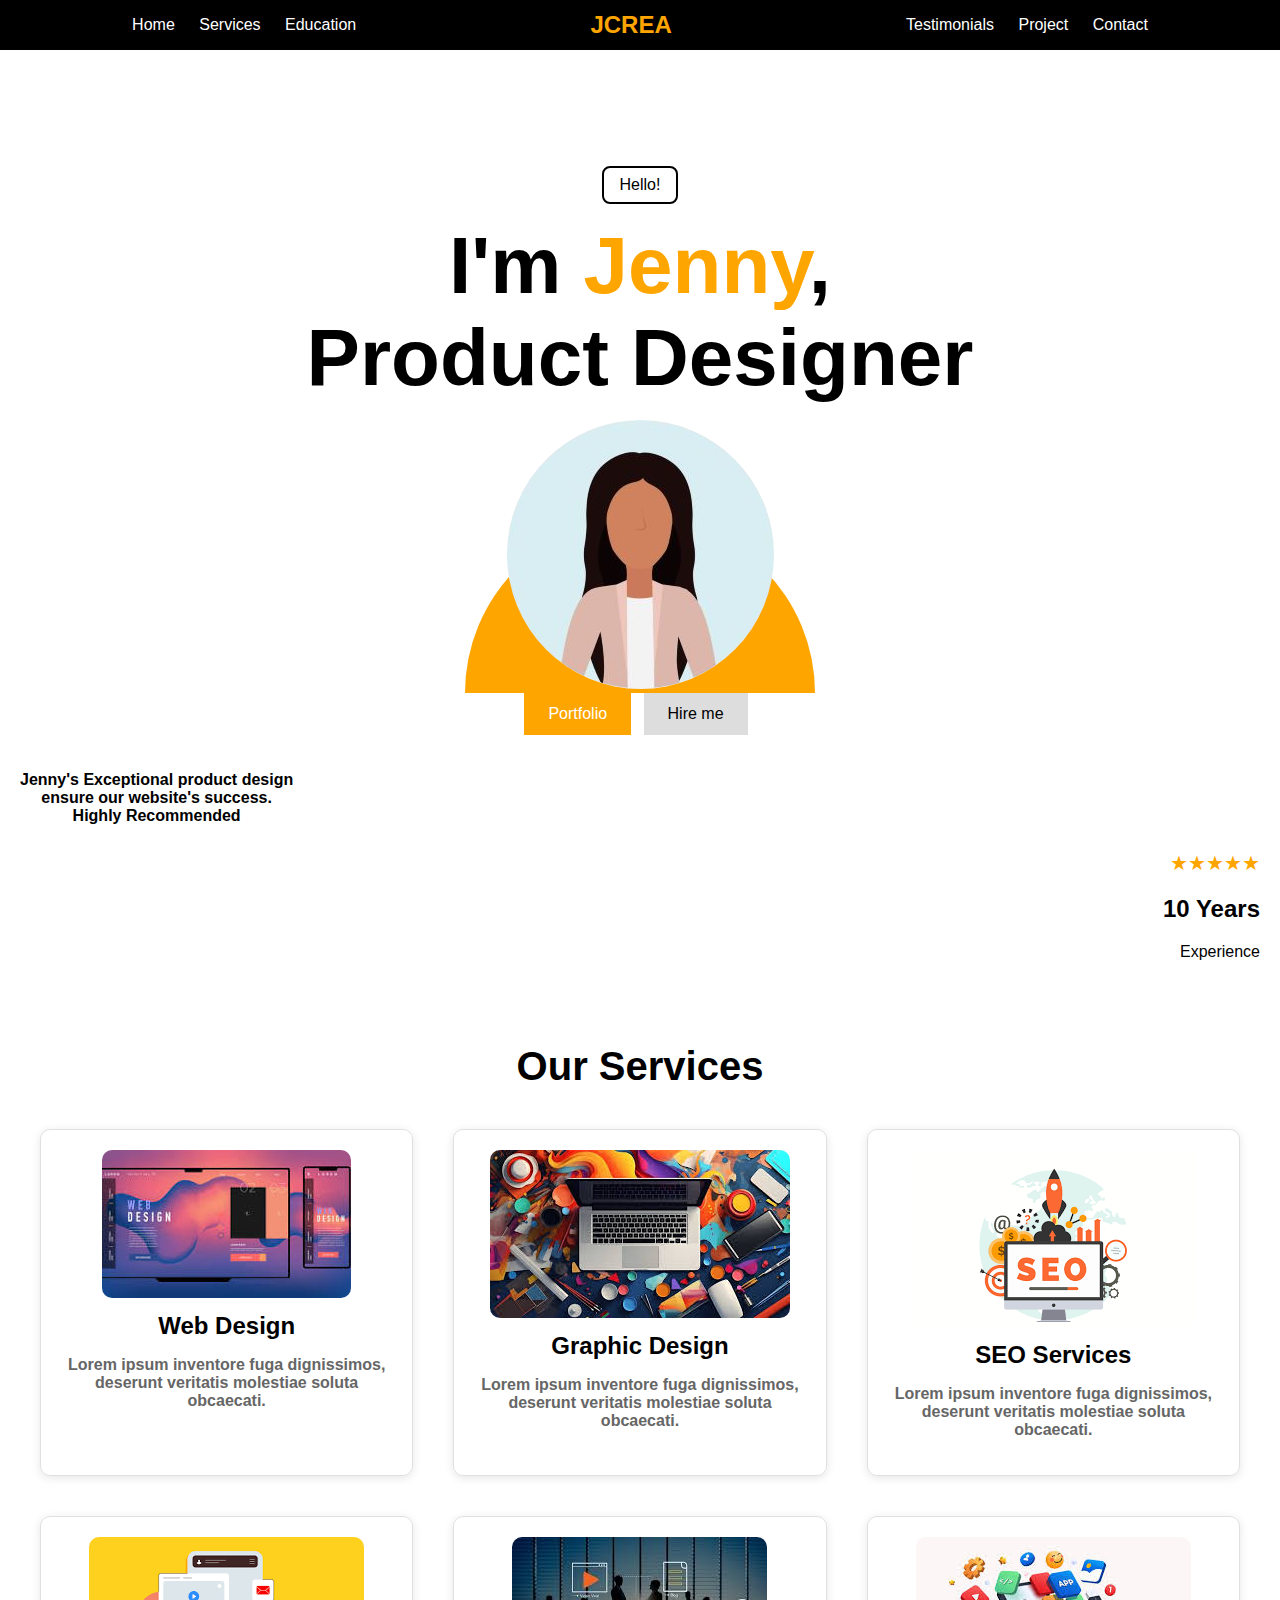
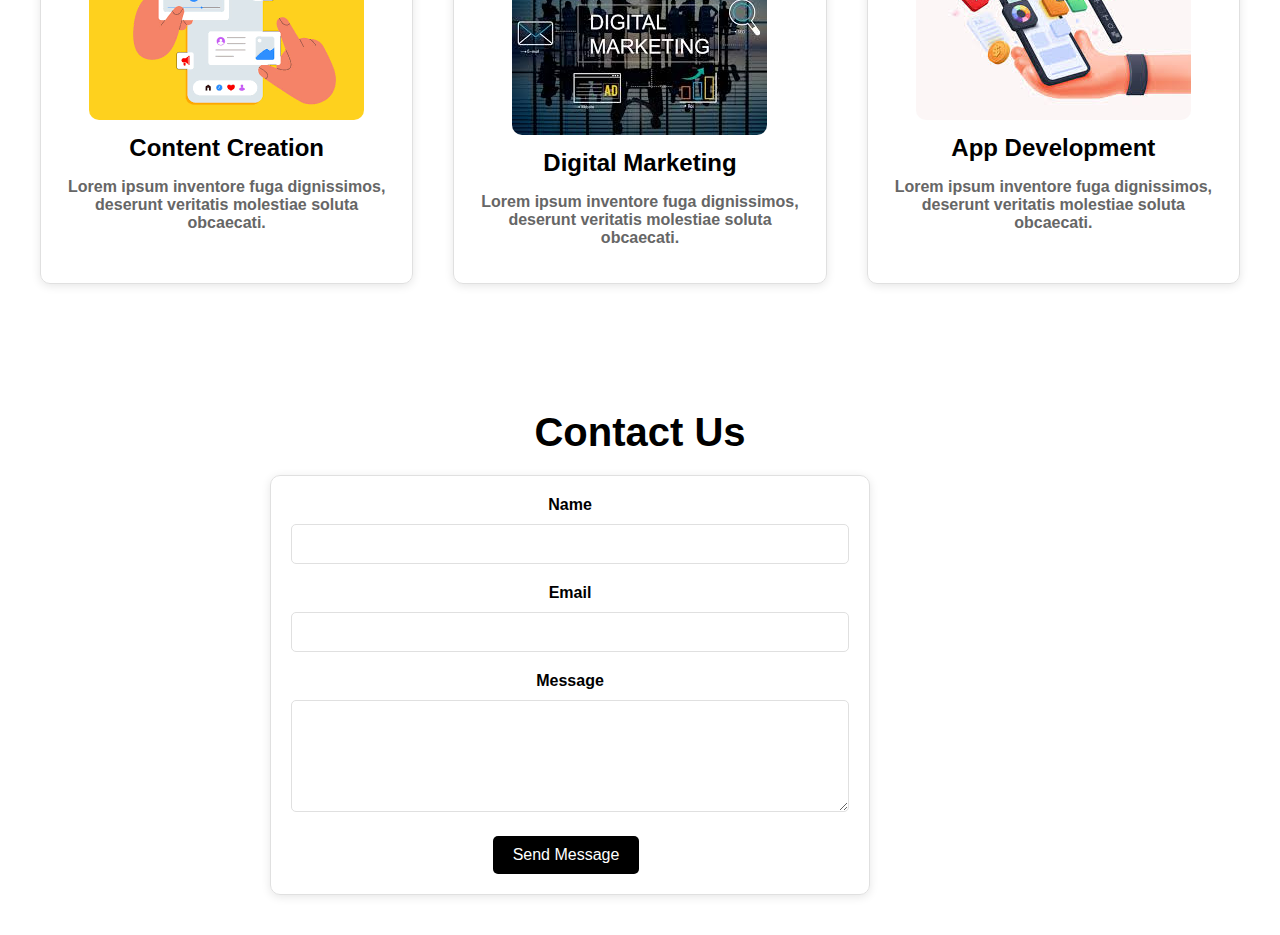
<file: index.html>
<!DOCTYPE html>
<html lang="en">
<head>
    <meta charset="UTF-8">
    <meta name="viewport" content="width=device-width, initial-scale=1.0">
    <link rel="stylesheet" href="https://cdnjs.cloudflare.com/ajax/libs/font-awesome/6.5.2/css/all.min.css" integrity="sha512-SnH5WK+bZxgPHs44uWIX+LLJAJ9/2PkPKZ5QiAj6Ta86w+fsb2TkcmfRyVX3pBnMFcV7oQPJkl9QevSCWr3W6A==" 
    crossorigin="anonymous" referrerpolicy="no-referrer" />
    <title>Landing page</title>
    <link rel="stylesheet" href="assets/style.css">
</head>
<body>
    <header>
        <nav class="navbar">
            <div class="left-menu">
                <a href="#home" class="active">Home</a>
                <a href="#Services">Services</a>
                <a href="Education.html">Education</a>
            </div>
            <div class="logo">JCREA</div>
            <div class="right-menu">
                <a href="Testinomials.html">Testimonials</a>
                <a href="Project.html">Project</a>
                <a href="#Contact">Contact</a>
            </div>
        </nav>
        </header>
        <section class="home" id="home">
            <div class="home-content">
                <div class="hello-button">Hello!</div>
                <h1 style="font-size:80px; margin:0px;">I'm <span>Jenny</span>,<br>Product Designer</h1>
            <div class="photo">
                <div class="semi-circle"></div>
                <img src="assets/Images/profile-pic.jpg" alt="Jenny's photo">
            </div>
            <div class="buttons">
                <button class="portfolio">Portfolio</button>
                <button class="hire-me">Hire me</button>
            </div>
                <div style="display:flex; justify-content:left; padding:20px 0px 10px 0px">
                <p><b>Jenny's Exceptional product design<br> ensure our website's success.<br>
                     Highly Recommended</b></p>
                </div>
                <div class="experience">
                    <span class="stars">★★★★★</span><br>
                    <h2><b>10 Years</b><br></h2><p>Experience</p>
                </div>
            </div></section>
            <section class="content" id="Services">
                <h1>Our Services </h1>
                <div class="services">
                    <div class="service">
                        <img src="assets/Images/webdesign.jpeg" alt="Service 1">
                        <h2>Web Design</h2>
                        <p><b>Lorem ipsum inventore fuga dignissimos, deserunt veritatis molestiae soluta obcaecati.</b></p>
                    </div>
                    <div class="service">
                        <img src="assets/Images/graphicdesign.jpeg" alt="Service 2">
                        <h2>Graphic Design</h2>
                        <p><b>Lorem ipsum inventore fuga dignissimos, deserunt veritatis molestiae soluta obcaecati.</b></p>
                    </div>
                    <div class="service">
                        <img src="assets/Images/seo.png" alt="Service 3">
                        <h2>SEO Services</h2>
                        <p><b>Lorem ipsum inventore fuga dignissimos, deserunt veritatis molestiae soluta obcaecati.</b></p>
                    </div>
                    <div class="service">
                        <img src="assets/Images/contentcreation.png" alt="Service 4">
                        <h2>Content Creation</h2>
                        <p><b>Lorem ipsum inventore fuga dignissimos, deserunt veritatis molestiae soluta obcaecati.</b></p>
                    </div>
                    <div class="service">
                        <img src="assets/Images/dg.jpeg" alt="Service 5">
                        <h2>Digital Marketing</h2>
                        <p><b>Lorem ipsum inventore fuga dignissimos, deserunt veritatis molestiae soluta obcaecati.</b></p>
                    </div>
                    <div class="service">
                        <img src="assets/Images/appdev.jpeg" alt="Service 6">
                        <h2>App Development</h2>
                        <p><b>Lorem ipsum inventore fuga dignissimos, deserunt veritatis molestiae soluta obcaecati.</b></p>
                    </div>
                </div>
            </section>
            <section class="content" id="Contact">
                <h1>Contact Us</h1>
                <form class="contact-form">
                    <label for="name">Name</label>
                    <input type="text" id="name" name="name" required>
                    <label for="email">Email</label>
                    <input type="email" id="email" name="email" required>
                    <label for="message">Message</label>
                    <textarea id="message" name="message" rows="5" required></textarea>
                    <button type="submit">Send Message</button>
                </form>
            </section>
    </body>
    </html>
</file>
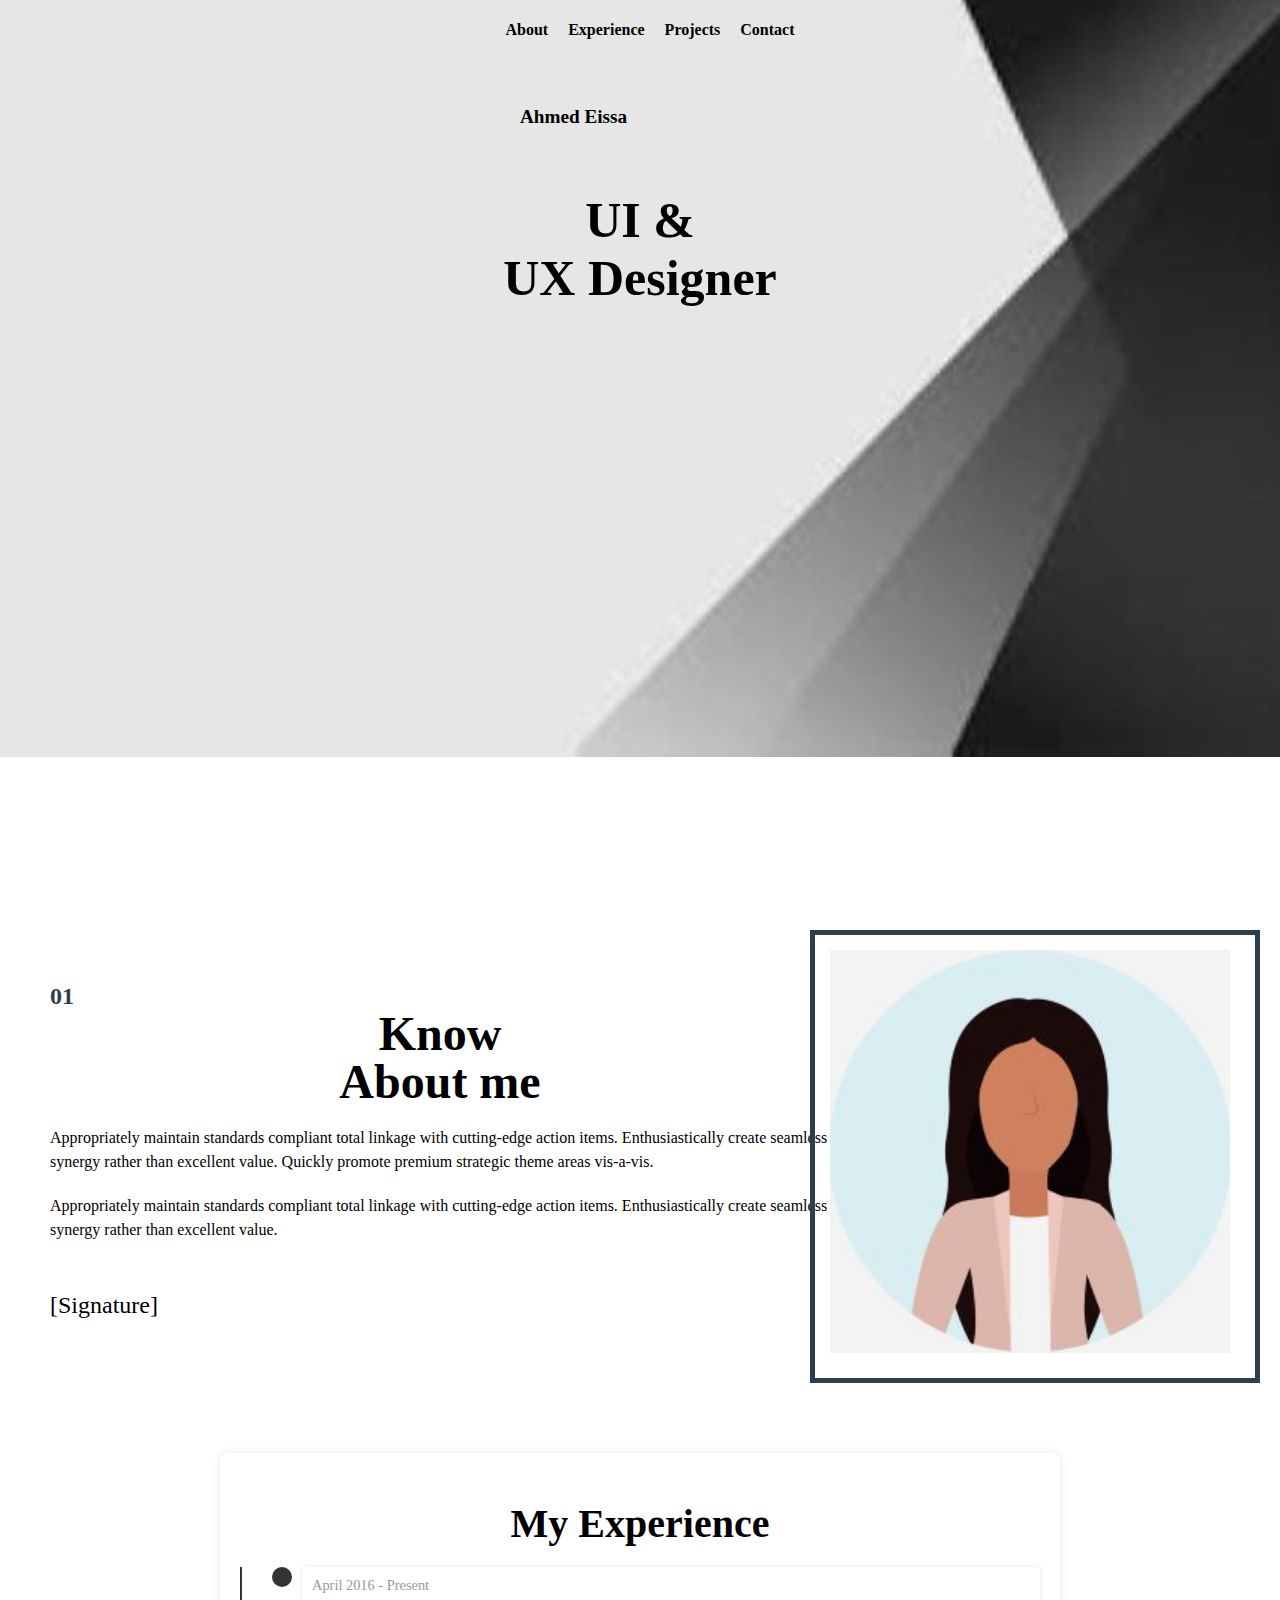
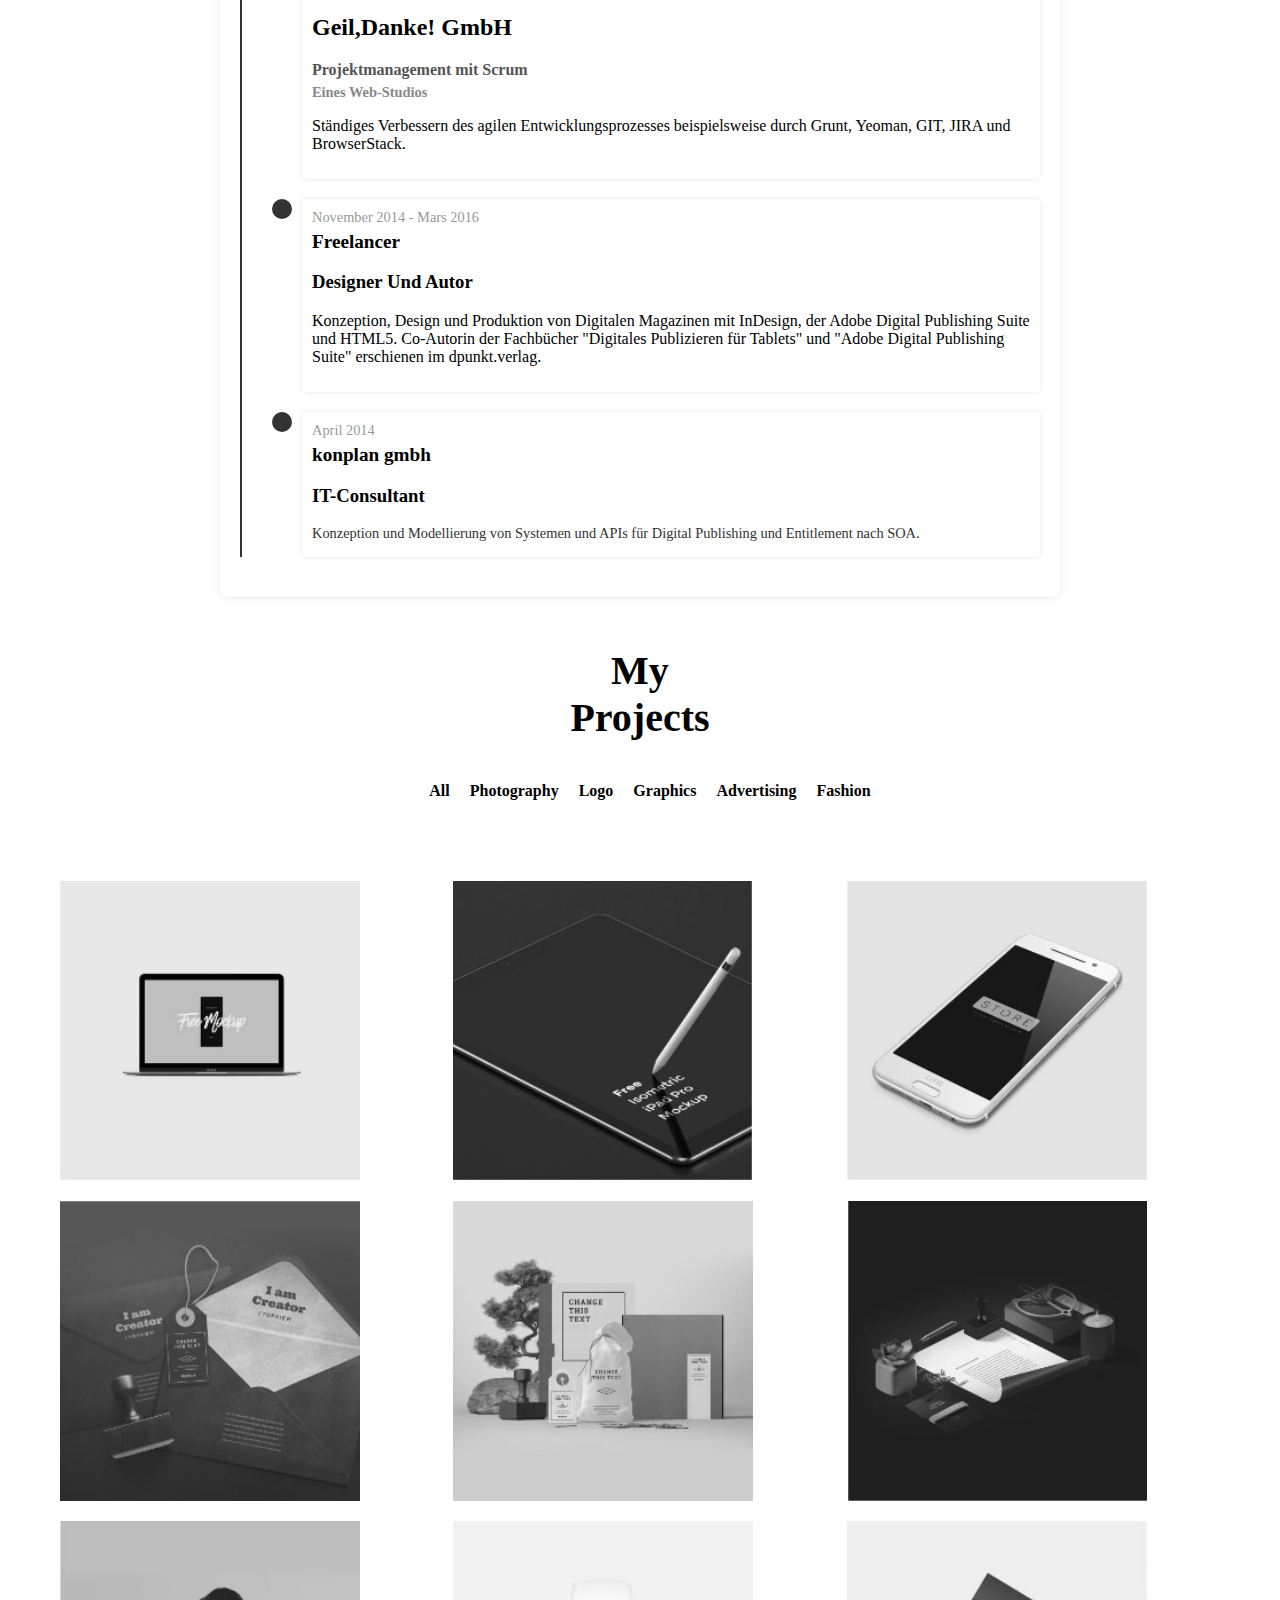
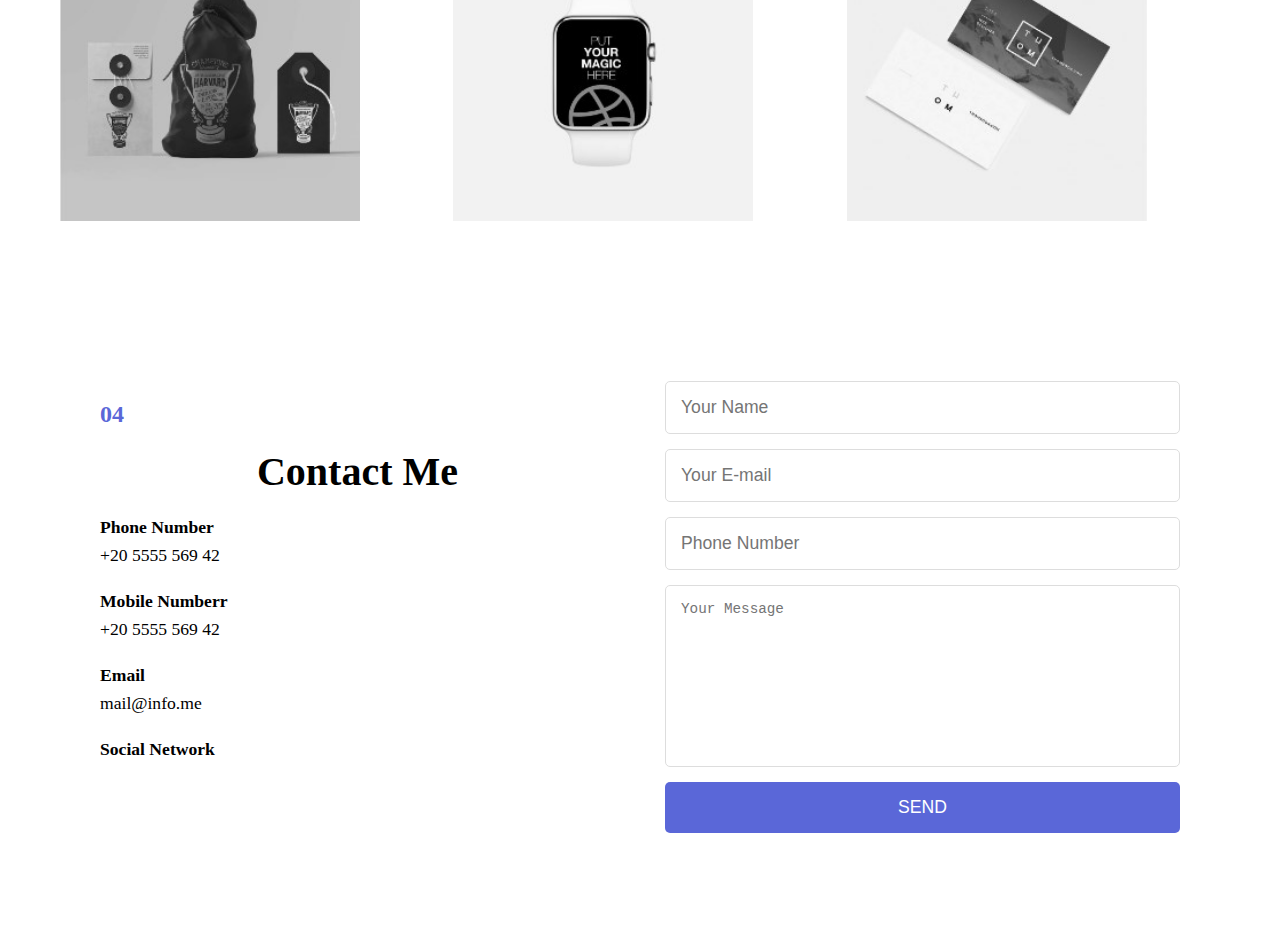
<file: website.html>
<!DOCTYPE html>
<html>
    <head>
        <meta name="viewport" content="width=device-width" initial-scale="1.0">
        <link rel="stylesheet" href="https://cdnjs.cloudflare.com/ajax/libs/font-awesome/6.5.2/css/all.min.css"
        integrity="sha512-SnH5WK+bZxgPHs44uWIX+LLJAJ9/2PkPKZ5QiAj6Ta86w+fsb2TkcmfRyVX3pBnMFcV7oQPJkl9QevSCWr3W6A==" 
        crossorigin="anonymous" referrerpolicy="no-referrer" />
        <link rel="preconnect" href="https://fonts.googleapis.com">
        <link rel="preconnect" href="https://fonts.gstatic.com" crossorigin>
        <link href="https://fonts.googleapis.com/css2?family=Dancing+Script:wght@400
        ..700&display=swap" rel="stylesheet">
       <link rel="stylesheet"
        href="https://cdnjs.cloudflare.com/ajax/libs/animate.css/4.1.1/animate.min.css">
        <title>Resume</title>
    <style>
        body {
            margin: 0;
            padding: 0;
            overflow-x: hidden; 
        }
        header {
            background-image: url(assets/Images/bgR.jpg);
            background-repeat: no-repeat;
            width: auto;
            height: 100vh;
        }
        .navbar, .project-nav {
            width: 100%;
            height: 50px;
            display: flex;
            justify-content: center;
            align-items: center;
            color: black;
            padding: 5px 10px;
        }
        .navbar a, .project-nav a {
            text-decoration: none;
            color: black;
            padding: 5px 10px;
            font-family: "Bona Nova SC", serif;
            font-weight: 400;
            font-style: normal;
        }
        .project-nav a:hover{
            color:#5A67D8;
        }
        header h1 {
            font-family: 'Times New Roman';
            font-weight: 400;
            font-style: normal;
            font-size: 50px;
            padding: 0px 35px ;
            align-items: center;
        }
        header h2 {
            font-size: larger;
            padding: 30px 520px;
            align-items: center;  
        }
        .about-content {
            display: flex;
            align-items: center;
            justify-content: space-between;
            padding: 50px;
        }
        .text {
            flex: 1;
        }
        .text h1 {
            font-size: 48px;
            margin: 0;
            line-height: 1;
        }
        .text p {
            font-size: 16px;
            line-height: 1.5;
            margin: 20px 0;
        }
        .text .number {
            font-size: 24px;
            color: #2c3e50;
            font-weight: bold;
        }
        .text .signature {
            font-size: 24px;
            margin-top: 50px;
        }
        .image {
            position: relative;
        }
        .image img {
            width: 400px;
            height: auto;
            display: block;
        }
        .image .border {
            position: absolute;
            top: -20px;
            left: -20px;
            width: calc(100% + 40px);
            height: calc(100% + 40px);
            border: 5px solid #2c3e50;
        }
        .experience-section {
            max-width: 800px;
            margin: 50px auto;
            padding: 20px;
            background-color: #fff;
            border-radius: 8px;
            box-shadow: 0 0 10px rgba(0, 0, 0, 0.1);
        }
        h1 {
            text-align: center;
            font-size: 2.5em;
            margin-bottom: 20px;
        }
        .timeline {
            position: relative;
            padding-left: 40px;
            border-left: 2px solid #333;
        }
        .timeline-event {
            position: relative;
            margin-bottom: 20px;
            padding-left: 20px;
        }
        .timeline-icon {
            position: absolute;
            left: -10px;
            top: 0;
            width: 20px;
            height: 20px;
            background-color: #333;
            border-radius: 50%;
        }
        .timeline-content {
            background-color: #fff;
            padding: 10px;
            border-radius: 4px;
            box-shadow: 0 0 5px rgba(0, 0, 0, 0.1);
        }
        .date-range {
            display: block;
            font-size: 0.9em;
            color: #999;
            margin-bottom: 5px;
        }
        .contact-section {
            display: flex;
            justify-content: space-between;
            padding: 50px;
            background-color: #fff;
            margin: 50px;
           
        }
        
        .contact-info {
            flex: 1;
            padding-right: 50px;
        }
        
        .contact-info h2 {
            color: #5A67D8;
        }
        
        .contact-info h1 {
            font-size: 2.5em;
            margin: 0;
        }
        
        .contact-info p {
            font-size: 1.1em;
            line-height: 1.6em;
        }
        
        .contact-info i {
            width: 30px;
            margin-right: 10px;
        }
        
        .contact-form {
            flex: 1;
        }
        
        .contact-form form {
            display: flex;
            flex-direction: column;
        }
        
        .contact-form input,
        .contact-form textarea {
            margin-bottom: 15px;
            padding: 15px;
            font-size: 1.1em;
            border: 1px solid #ddd;
            border-radius: 5px;
        }
        
        .contact-form textarea {
            height: 150px;
            resize: none;
        }
        
        .contact-form button {
            padding: 15px;
            font-size: 1.1em;
            color: #fff;
            background-color: #5A67D8;
            border: none;
            border-radius: 5px;
            transition: background-color 0.3s ease;
        }
        
        .contact-form button:hover {
            background-color: #4C51BF;
        }
        .Project-images{
            display: grid;
            grid-template-columns: repeat(3, 1fr);
            gap: 20px;
            padding: 60px;
        }
        .item {
            position: relative;
            width: 300px;
            height: 300px;
        }
        .item img {
            width: 100%;
            height: 100%;
            object-fit: cover;
        }
        .overlay {
            position: absolute;
            top: 0;
            left: 0;
            width: 100%;
            height: 100%;
            background-color: rgba(61, 6, 243, 0.5);
            display: flex;
            justify-content: center;
            align-items: center;
            opacity: 0;
        }  
        .item:hover .overlay {
            opacity: 5;
        }
        .text2 {
            color: white;
            text-align: center;
            font-size: 1.5em;
        }
        
        
    </style>
</head>
<body>
    <header>
        <nav class="navbar">
            <a href="#About"><b>About</b></a>
            <a href="#Experience"><b>Experience</b></a>
            <a href="#Projects"><b>Projects</b></a>
            <a href="#Contact"><b>Contact</b></a>
        </nav>
        <h2>Ahmed Eissa</h2>
        <h1><b>UI & <br>UX Designer</b></h1>
    </header>
    <section class="about-content" id="About">
        <div class="text">
            <div class="number">01</div>
            <h1>Know <br> About me</h1>
            <p>Appropriately maintain standards compliant total linkage with cutting-edge action items. Enthusiastically create seamless synergy rather than excellent value. Quickly promote premium strategic theme areas vis-a-vis.</p>
            <p>Appropriately maintain standards compliant total linkage with cutting-edge action items. Enthusiastically create seamless synergy rather than excellent value.</p>
            <div class="signature">[Signature]</div>
        </div>
        <div class="image">
            <img src="assets/Images/profile-pic.jpg" alt="About Me">
            <div class="border"></div>
        </div>
    </section>
    <section class="experience-section" id="Experience">
        <h1>My Experience</h1>
        <div class="timeline">
            <div class="timeline-event">
                <div class="timeline-icon"></div>
                <div class="timeline-content">
                    <span class="date-range">April 2016 - Present</span>
                    <h2>Geil,Danke! GmbH</h2>
                    <h3 style="margin: 5px 0; font-size: 1em; color: #555;">Projektmanagement mit Scrum</h3>
                    <h4 style="margin: 5px 0; font-size: 0.9em; color: #888;">Eines Web-Studios</h4>
                    <p>Ständiges Verbessern des agilen Entwicklungsprozesses beispielsweise durch Grunt, Yeoman, GIT, JIRA und BrowserStack.</p>
                </div>
            </div>
            <div class="timeline-event">
                <div class="timeline-icon"></div>
                <div class="timeline-content">
                    <span class="date-range">November 2014 - Mars 2016</span>
                    <h2 style="margin: 5px 0; font-size: 1.2em;">Freelancer</h2>
                    <h3>Designer Und Autor</h3>
                    <p>Konzeption, Design und Produktion von Digitalen Magazinen mit InDesign, der Adobe Digital Publishing Suite und HTML5. Co-Autorin der Fachbücher "Digitales Publizieren für Tablets" und "Adobe Digital Publishing Suite" erschienen im dpunkt.verlag.</p>
                </div>
            </div>
            <div class="timeline-event">
                <div class="timeline-icon"></div>
                <div class="timeline-content">
                    <span class="date-range">April 2014</span>
                    <h2 style="margin: 5px 0; font-size: 1.2em;">konplan gmbh</h2>
                    <h3>IT-Consultant</h3>
                    <p style="margin: 5px 0; font-size: 0.9em; color: #333;">Konzeption und Modellierung von Systemen und APIs für Digital Publishing und Entitlement nach SOA.</p>
                </div>
            </div>
        </div>
    </section>
    <section class="project-content" id="Projects">
        <h1><b>My<br>Projects</b></h1>
        <nav class="project-nav">
            <a href="#All"><b>All</b></a>
            <a href="#Photography"><b>Photography</b></a>
            <a href="#Logo"><b>Logo</b></a>
            <a href="#Graphics"><b>Graphics</b></a>
            <a href="#Advertising"><b>Advertising</b></a>
            <a href="#Fashion"><b>Fashion</b></a>
        </nav>
        <div class="Project-images">
            <div class="item">
                <img src="assets/Images/p1.jpg" alt="Image 1">
                <div class="overlay">
                    <div class="text2">Mokeups in seconds<br>Fashion/logo</div>
                </div>
            </div>
            <div class="item">
                <img src="assets/Images/p2.jpg" alt="Image 2">
                <div class="overlay">
                    <div class="text2">Floating Mockups<br>Ads/Graphics</div>
                </div>
            </div>
            <div class="item">
                <img src="assets/Images/p3.jpg" alt="Image 3">
                <div class="overlay">
                    <div class="text2">Photorealistic smartwatch<br>Photography</div>
                </div>
            </div>
            <div class="item">
                <img src="assets/Images/p4.jpg" alt="Image 4">
                <div class="overlay">
                    <div class="text2">Hold by Hands<br>Fashion/Ads</div>
                </div>
            </div>
            <div class="item">
                <img src="assets/Images/p5.jpg" alt="Image 5">
                <div class="overlay">
                    <div class="text2">Mobile Devices<br>Graphics/Ads</div>
                </div>
            </div>
            <div class="item">
                <img src="assets/Images/p6.jpg" alt="Image 6">
                <div class="overlay">
                    <div class="text2">Photorealistic smartwatch<br>Photography</div>
                </div>
            </div>
            <div class="item">
                <img src="assets/Images/p7.jpg" alt="Image 7">
                <div class="overlay">
                    <div class="text2">Mobile Devices<br>Graphic/Ads</div>
                </div>
            </div>
            <div class="item">
                <img src="assets/Images/p8.jpg" alt="Image 2">
                <div class="overlay">
                    <div class="text2">Mobile Devices<br>Graphic/Ads</div>
                </div>
            </div>
            <div class="item">
                <img src="assets/Images/p9.jpg" alt="Image 8">
                <div class="overlay">
                    <div class="text2">Mobile Devices<br>Graphic/Ads</div>
                </div>
            </div>
        </div>
    </section>
    <section class="contact-section" id="Contact">
        <div class="contact-info">
            <h2>04</h2>
            <h1>Contact Me</h1>
            <p><strong>Phone Number</strong><br>+20 5555 569 42</p>
            <p><strong>Mobile Numberr</strong><br>+20 5555 569 42</p>
            <p><strong>Email</strong><br>mail@info.me</p>
            <p><strong>Social Network</strong><br>
                <i class="fa-brands fa-facebook" alt="Facebook"></i>
                <i class="fa-brands fa-twitter" alt="Twitter"></i>
                <i class="fa-brands fa-square-instagram" alt="Instagram"></i>
                <i class="fa-brands fa-linkedin" alt="linkedin"></i>
            </p>
        </div>
        <div class="contact-form">
            <form action="#">
                <input type="text" name="name" placeholder="Your Name" required>
                <input type="email" email="email" placeholder="Your E-mail" required>
                <input type="tel" phone="phone" placeholder="Phone Number" required>
                <textarea txt="message" placeholder="Your Message" required></textarea>
                <button type="submit">SEND</button>
            </form>
        </div>
    </section>
</body>
</html>
</file>
<file: assets/style.css>
* {
    box-sizing: border-box;
    text-decoration: none;
    scroll-behavior: smooth;
    font-family: sans-serif;
}
body {
    background-color: white;
    color: black;
    margin: 0;
    padding: 0;
}
.header {
    width: 100%;
    position: fixed;
    display: flex;
    justify-content: space-around;
    background-color: white;
    box-shadow: 0 2px 5px rgba(0, 0, 0, 0.1);
}
.navbar {
    width: 100%;
    height: 50px;
    display: flex;
    justify-content: space-around;
    align-items: center;
    background: black;
    color: white;
    padding: 5px 10px;
}
.navbar a {
    color: white;
    text-decoration: none;
    padding: 5px 10px;
    border-radius: 5px;
    
}
.navbar a:hover {
    background-color: rgb(244, 245, 247);
    color:black;
}
.logo {
    font-size: 24px;
    font-weight: bold;
    color: orange;
}
.hello-button {
    background-color:white;
    color:black;
    padding: 8px 16px;
    border-radius: 8px;
    border: 2px double black;
    text-align: center;
    display: inline-block;
    margin: 16px auto;
}
header h1 {
    width: 100%;
    color: rgb(24, 24, 23);
    background: white;
    text-align: center;
    padding: 15px 0;
    font-size: larger;
}
.home {
    margin-top: 100px;
    text-align: center;
}
.home h1 {
    font-family: sans-serif;
    font-size:80px;
    
}
.home span {
    color: orange;
}
.photo {
    position: relative;
    margin-top: 16px;
}
.photo img {
    border-radius: 50%;
    max-width: 300px;
    position: relative;
    z-index: 2;
}
.semi-circle {
    position: absolute;
    bottom: 0;
    left: 50%;
    transform: translateX(-50%);
    width: 350px;
    height: 175px;
    background-color: orange;
    border-top-left-radius: 175px;
    border-top-right-radius: 175px;
    z-index: 1;
}

button {
    padding: 12px 24px;
    border: none;
    font-size: 16px;
    margin-right: 8px;
    cursor: pointer;
}
.portfolio {
    background-color: orange;
    color: #fff;
}
.hire-me {
    background-color: #ddd;
    color: #000;
}
blockquote {
    max-width: 100%;
    margin-bottom: 16px;
}
.experience {
    text-align: right;
}
/*https://symbolonly.com/star-symbols.html*/
.stars {
    font-size: 20px;
    color: orange;
}
.home-content{
    padding:0px 20px;
    text-align: center;
}
/* SERVICES*/
.content {
padding: 40px 20px;
text-align: center;
}
.content h1 {
font-size: 40px;
margin-bottom: 20px;
}
.services {
display: flex;
justify-content: space-around;
flex-wrap: wrap;
}
.service {
flex-grow: 2;
width: 30%;
margin:20px;
padding:20px;
border:1px solid #e0e0e0;
border-radius: 10px;
box-shadow: 0 2px 10px rgba(0, 0, 0, 0.1);
text-align: center;
}
.service img {
max-width: 100%;
border-radius: 10px;
}
.service h2 {
font-size: 24px;
margin: 10px 0;
}
.service p {
font-size: 16px;
color: #666;
}
/* contact */
.contact-form {
max-width: 600px;
margin:0 250px;
padding: 20px;
border: 1px solid #e0e0e0;
border-radius: 10px;
box-shadow: 0 2px 10px rgba(0, 0, 0, 0.1);
}
.contact-form label {
display: block;
margin-bottom: 10px;
font-weight: bold;
}
.contact-form input, 
.contact-form textarea {
width: 100%;
padding: 10px;
margin-bottom: 20px;
border: 1px solid #e0e0e0;
border-radius: 5px;
font-size: 16px;
}
.contact-form button {
padding: 10px 20px;
border-radius: 5px;
background-color: black;
color: white;
font-size: 16px;
cursor: pointer;
}
.contact-form button:hover {
background-color: rgb(28, 30, 32);
}
</file>
